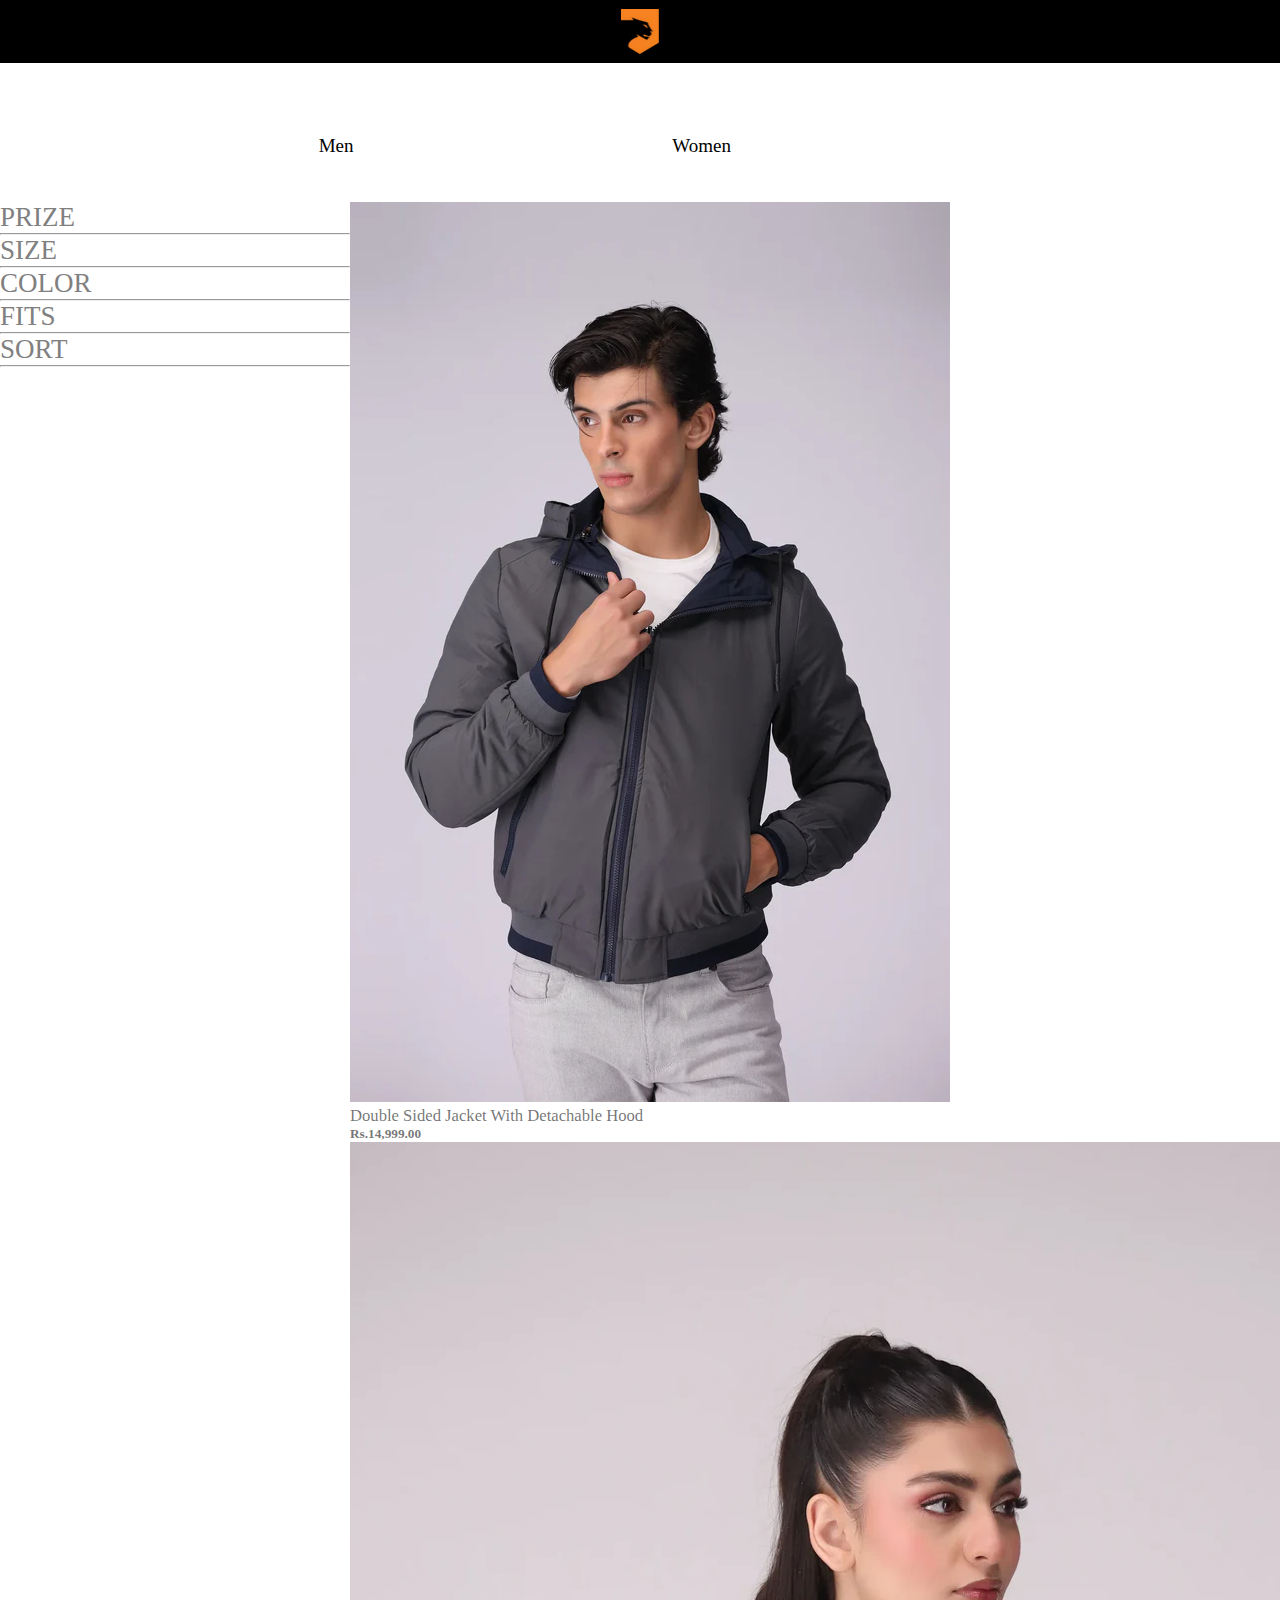
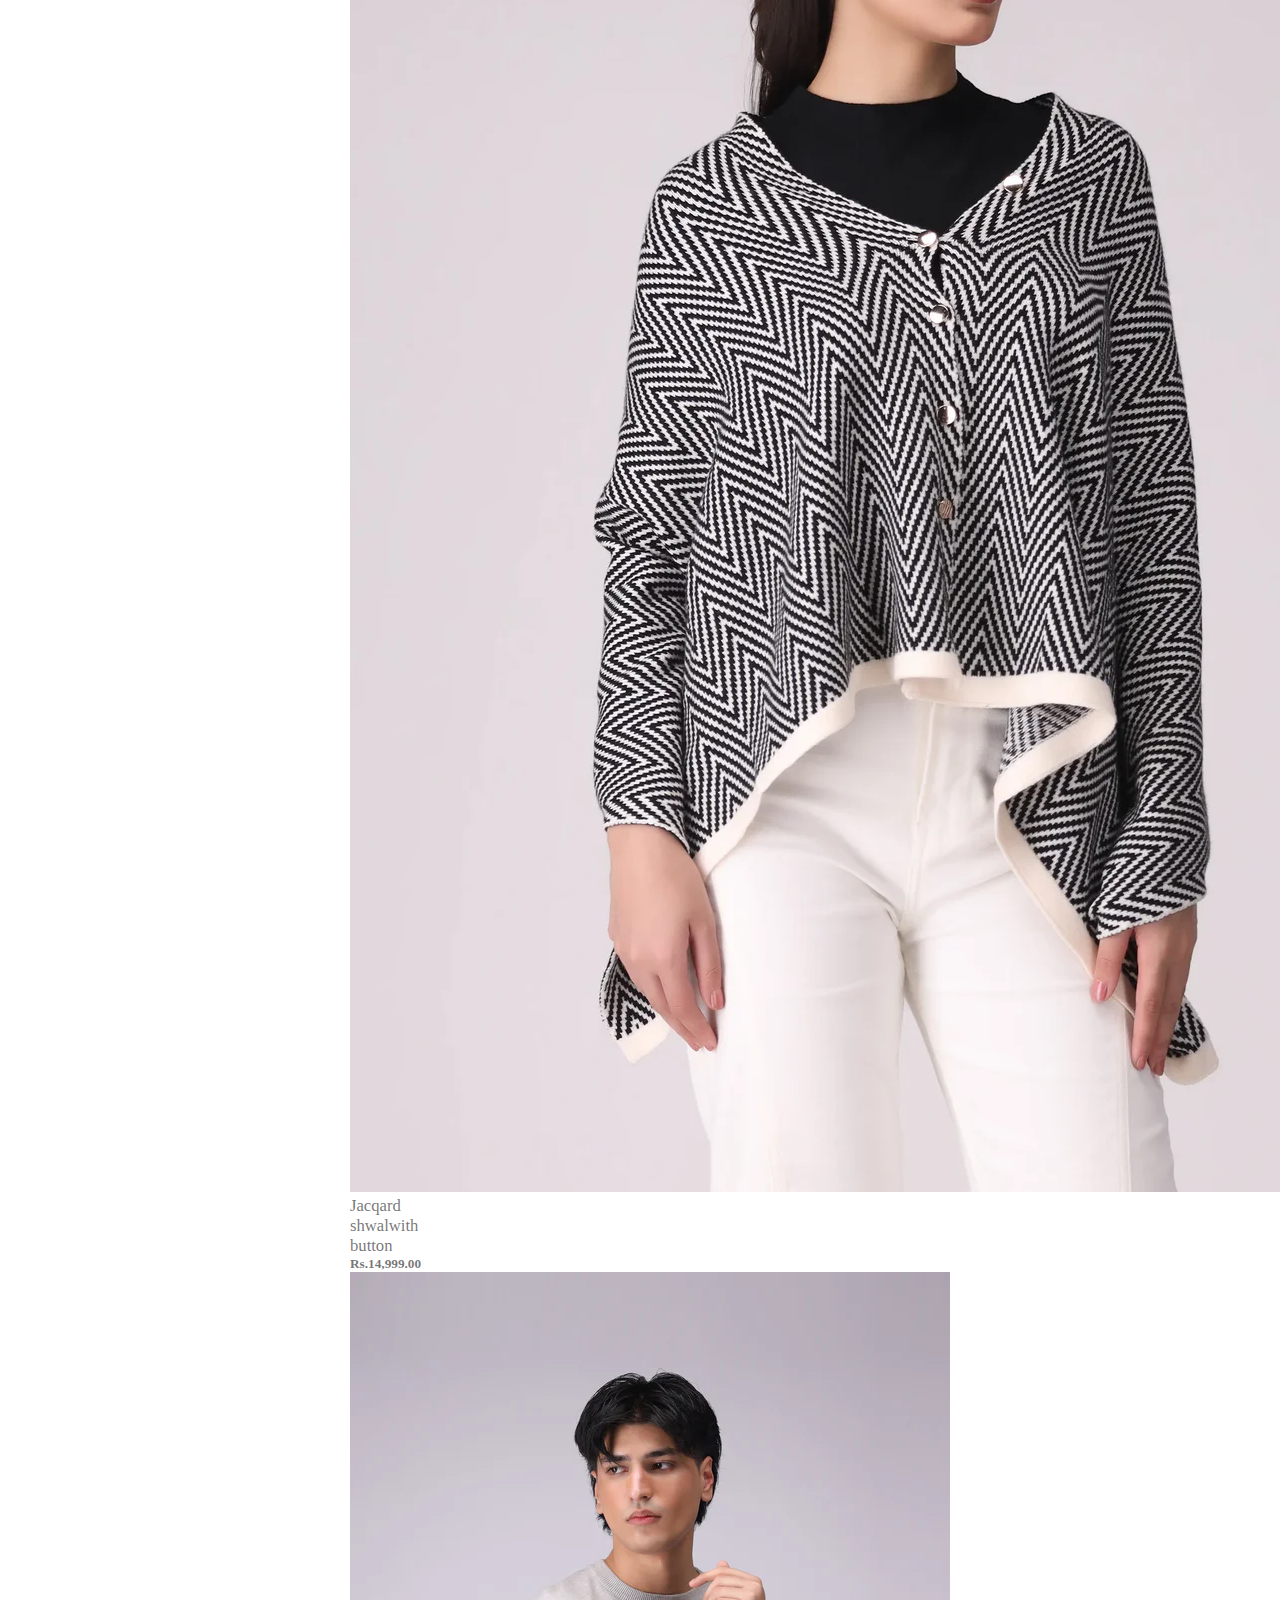
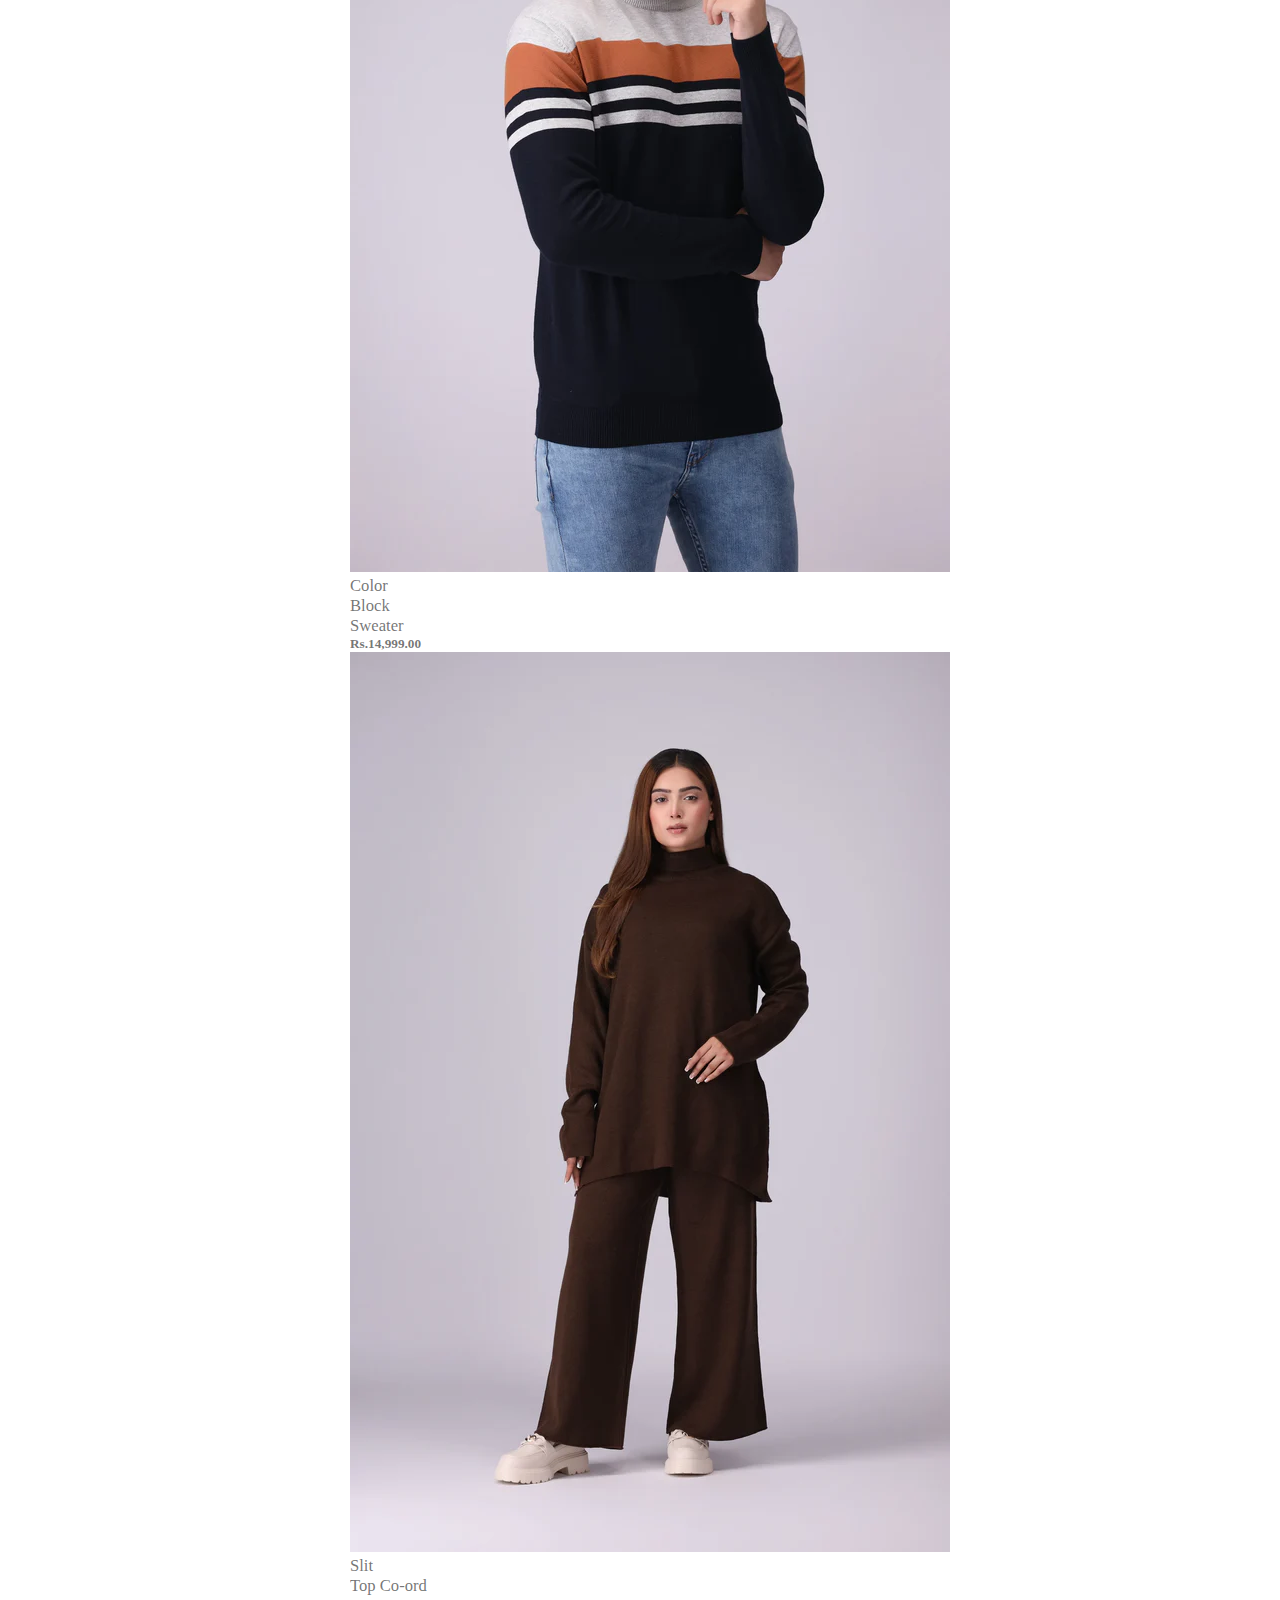
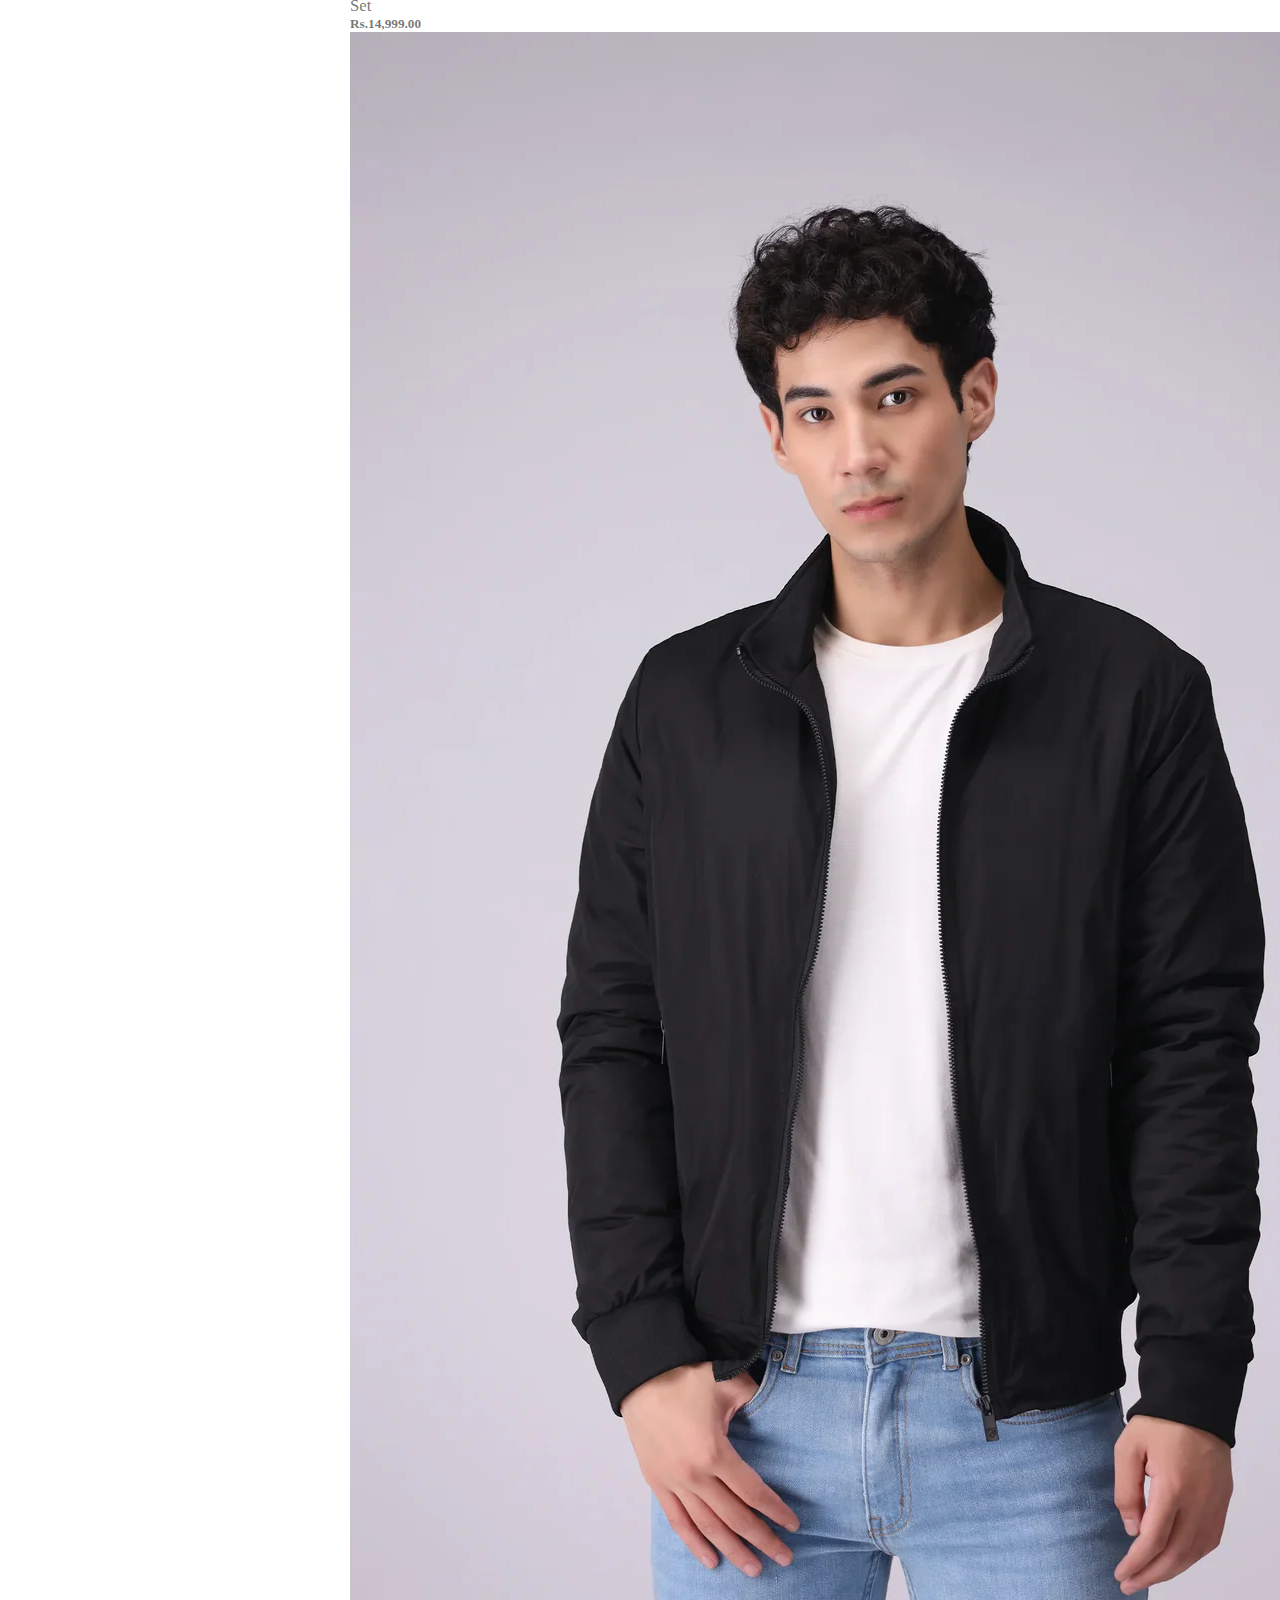
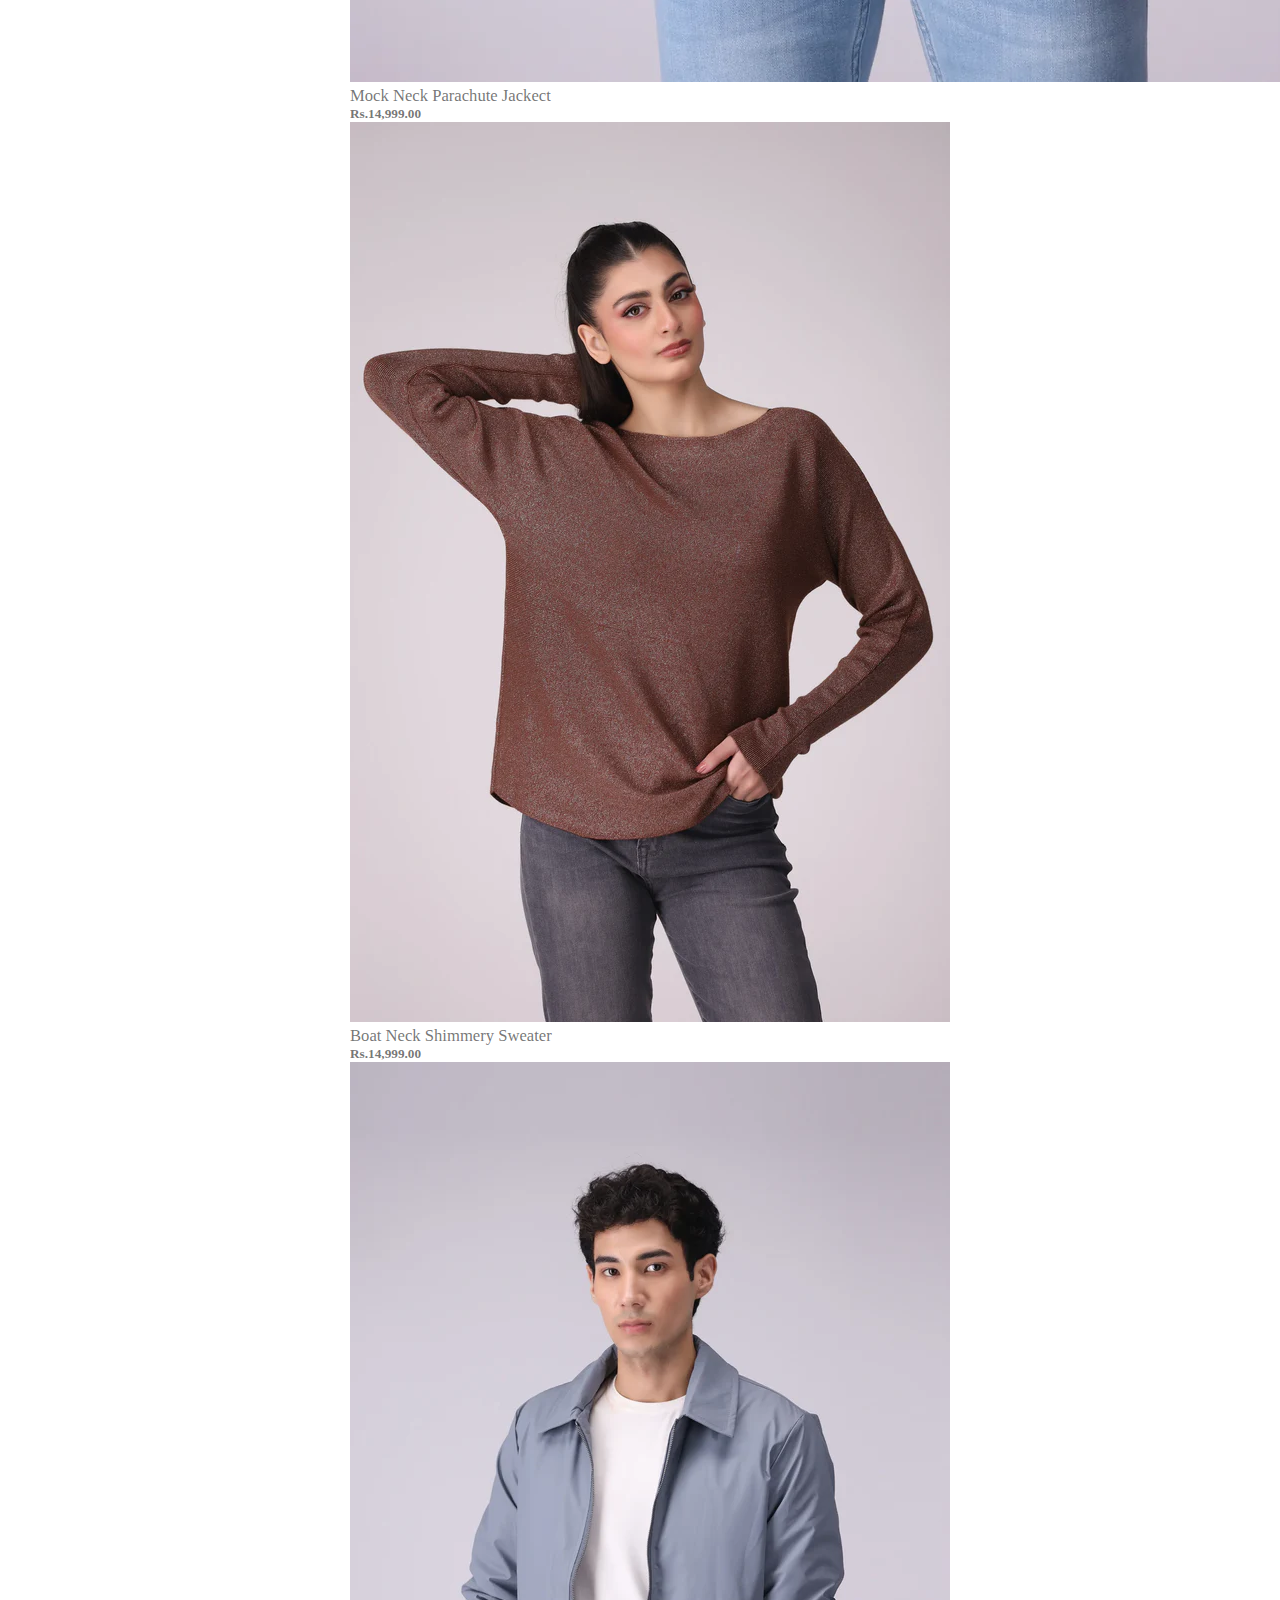
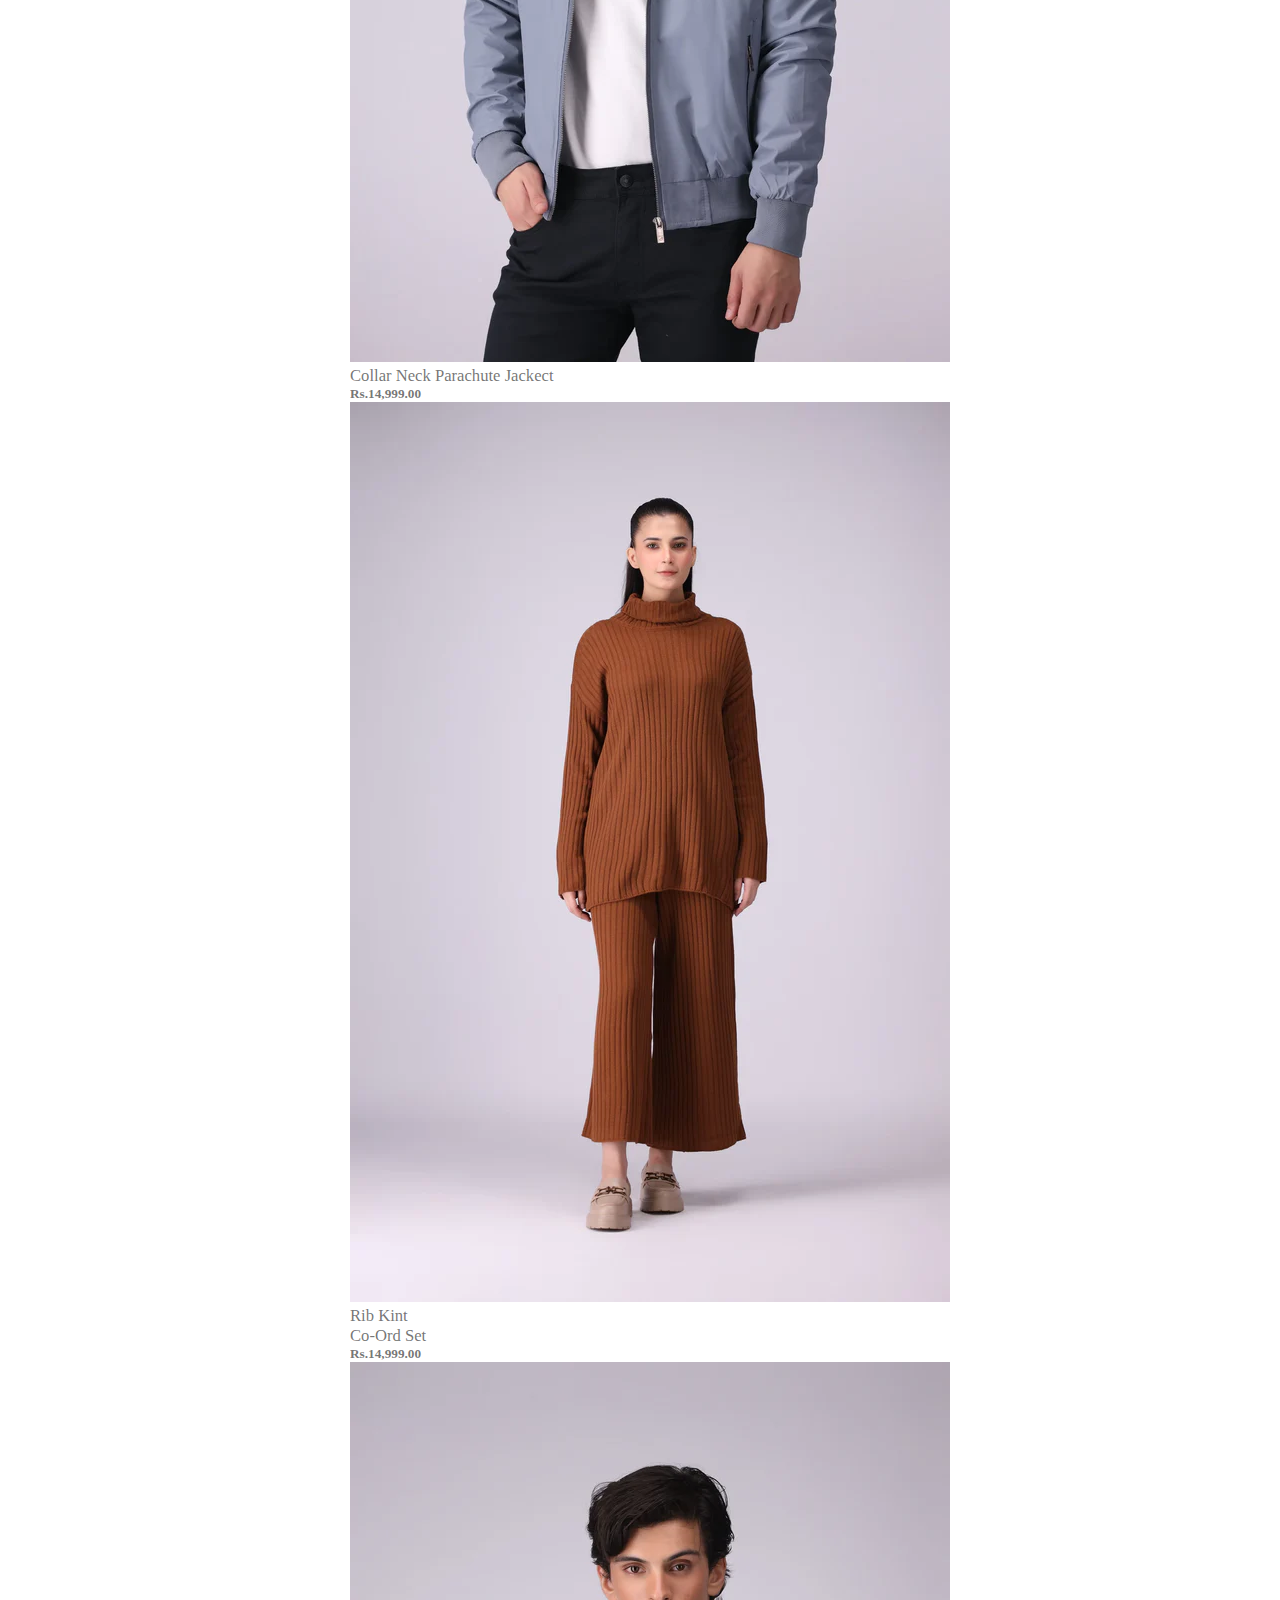
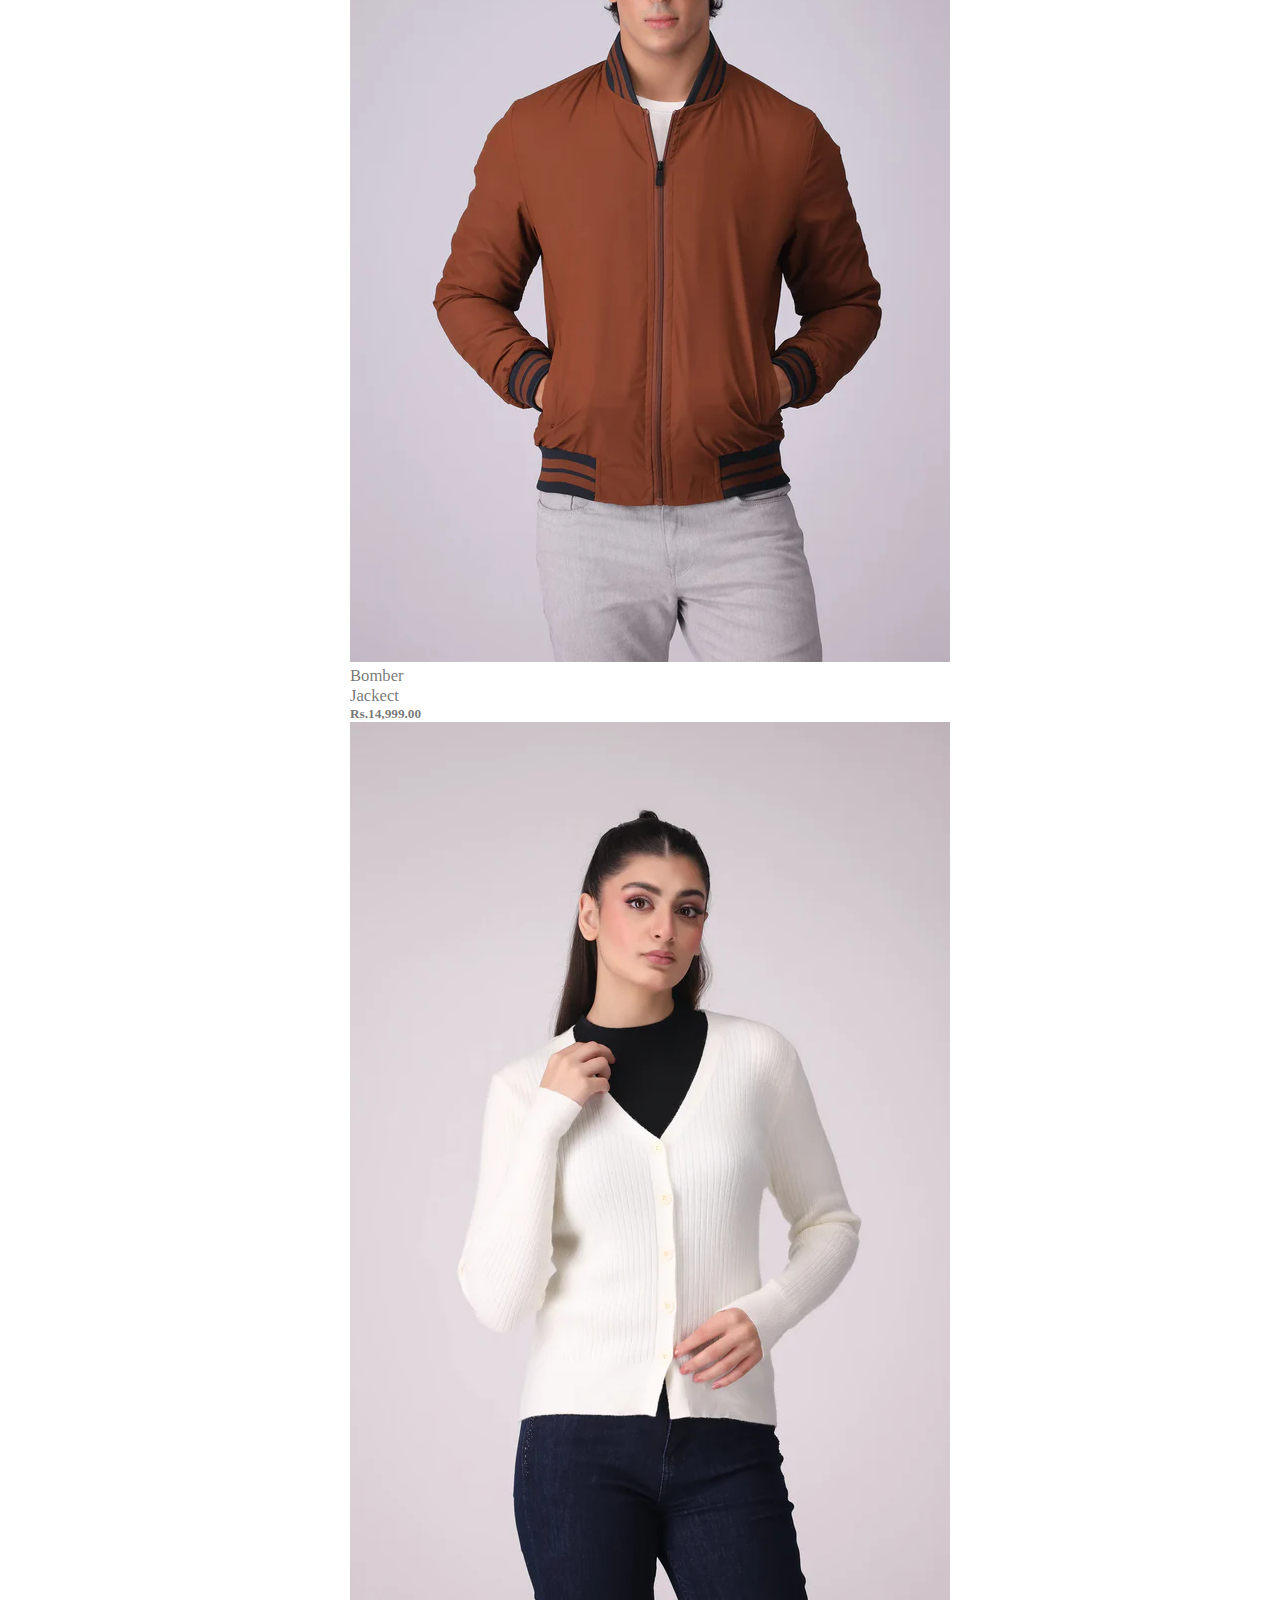
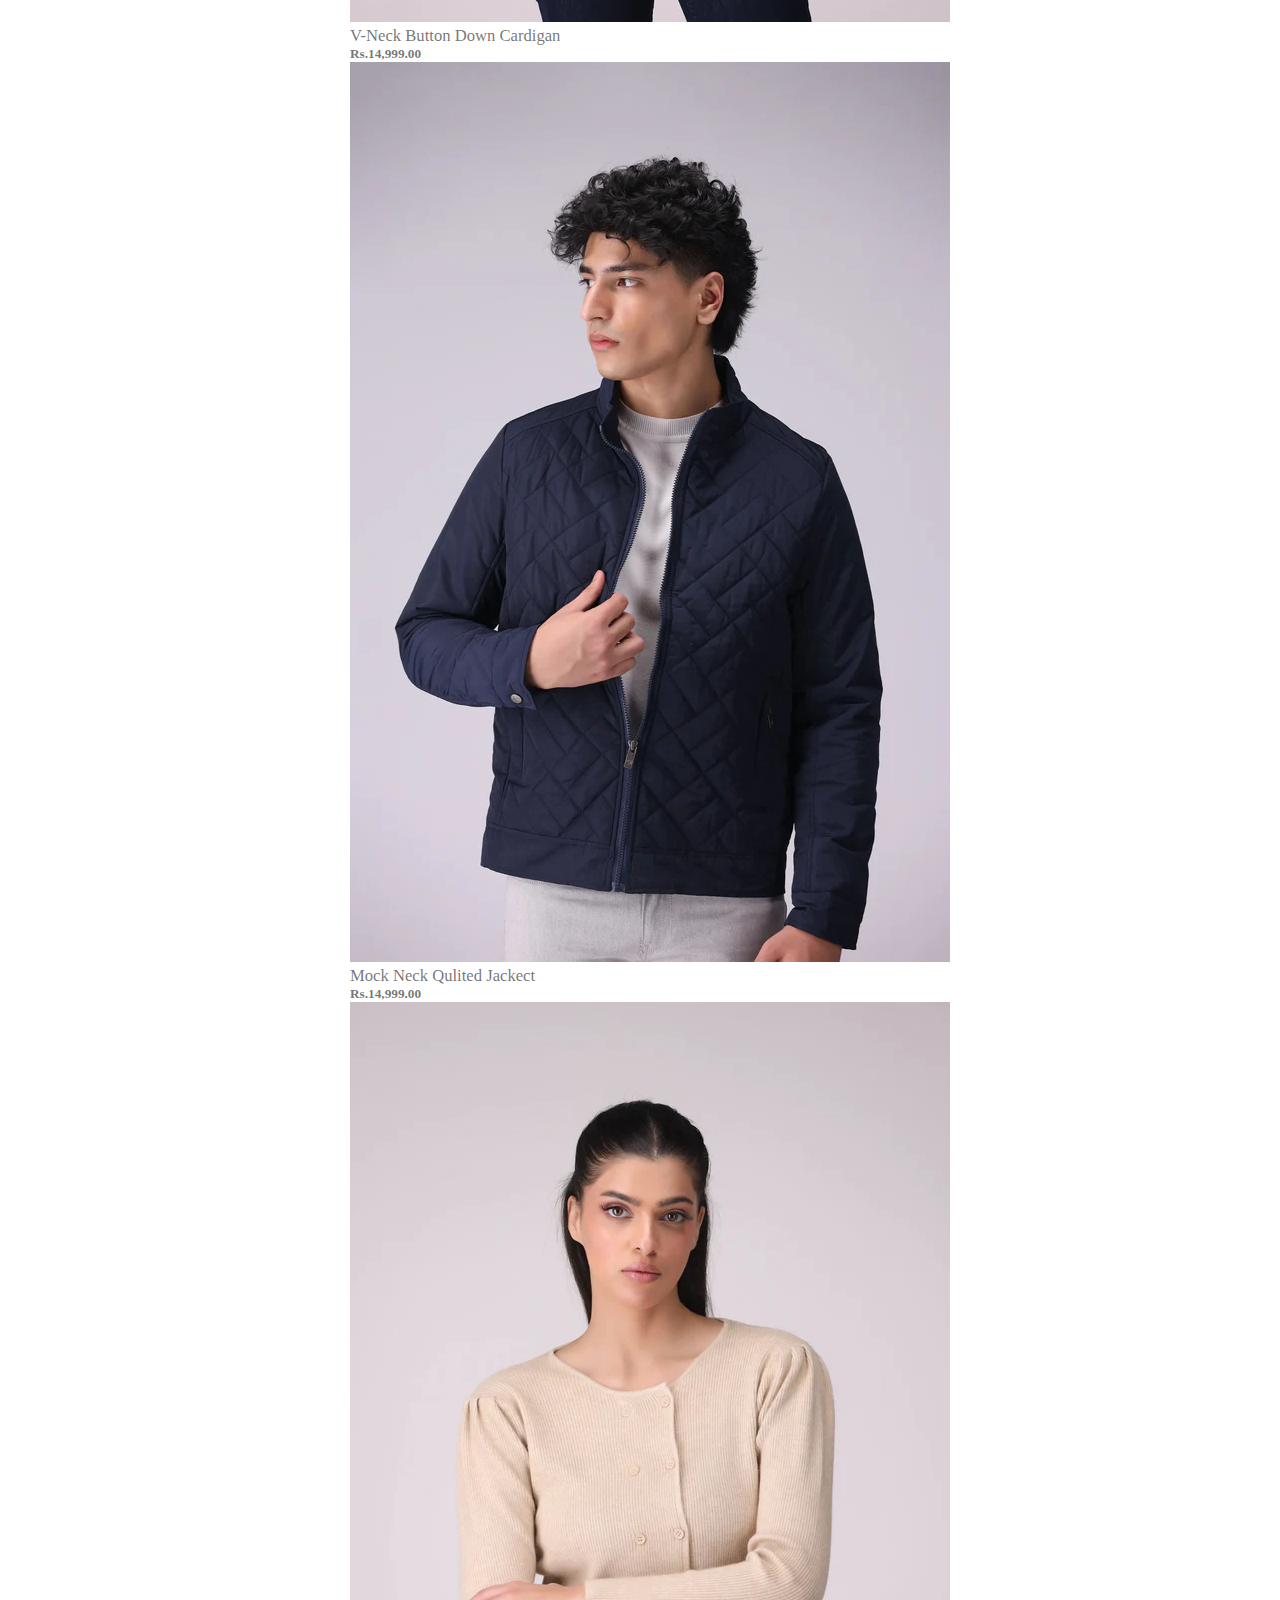
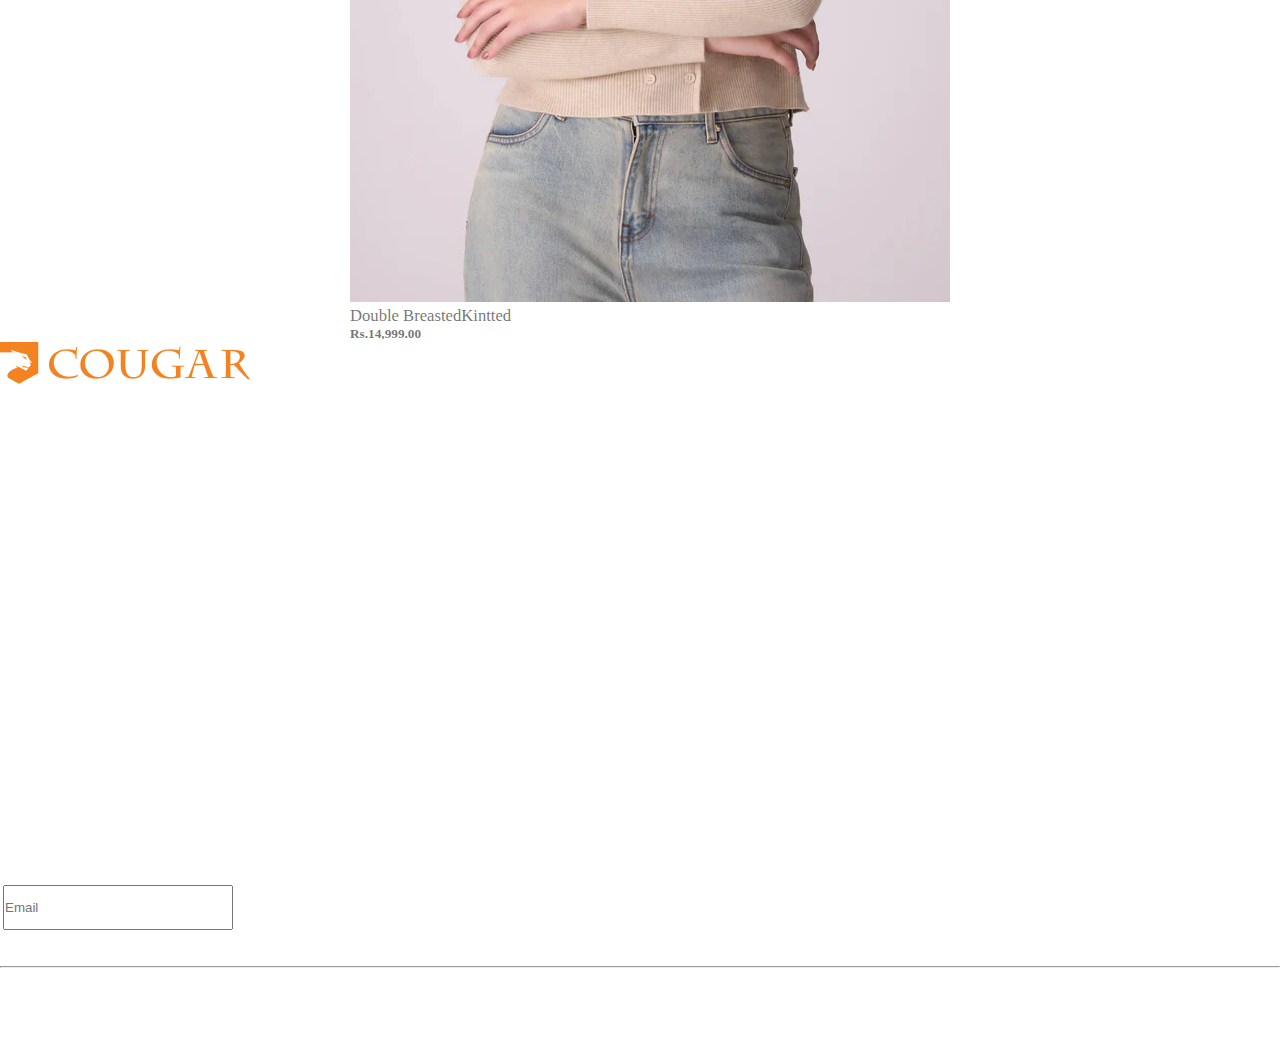
<file: banner.html>
<!DOCTYPE html>
<html lang="en">
  <head>
    <!-- Required meta tags -->
    <meta charset="utf-8" />
    <meta name="viewport" content="width=device-width, initial-scale=1" />

    <!-- Bootstrap CSS -->
    <link
      href="https://cdn.jsdelivr.net/npm/bootstrap@5.0.2/dist/css/bootstrap.min.css"
      rel="stylesheet"
      integrity="sha384-EVSTQN3/azprG1Anm3QDgpJLIm9Nao0Yz1ztcQTwFspd3yD65VohhpuuCOmLASjC"
      crossorigin="anonymous"
    />

    <!-- icon cdn -->
    <link
      rel="stylesheet"
      href="https://cdnjs.cloudflare.com/ajax/libs/font-awesome/6.7.1/css/all.min.css"
      integrity="sha512-5Hs3dF2AEPkpNAR7UiOHba+lRSJNeM2ECkwxUIxC1Q/FLycGTbNapWXB4tP889k5T5Ju8fs4b1P5z/iB4nMfSQ=="
      crossorigin="anonymous"
      referrerpolicy="no-referrer"
    />
    <link rel="stylesheet" href="banner.css" />

    <title>Banner</title>
  </head>
  <body>
    <header class="header">
      <div class="menuu">
        <i class="fa-solid fa-bars"></i>
      </div>
      <div class="logoo">
        <img src="images/Frame.webp" alt="" />
      </div>
      <div class="person">
        <i class="fa-solid fa-magnifying-glass"></i>
        <i class="fa-solid fa-person"></i>
        <i class="fa-solid fa-cart-shopping"></i>
      </div>
    </header>

    <div class="mw">
      <div class="m"><a href="#">Men</a></div>
      <div class="w"><a href="#">Women</a></div>
    </div>
    <div class="main-container">
      <!--------------------- this class is used for side navigation bar ------------------->
      <div class="sizing">
        <div class="price d-flex justify-content-between px-4">
          <div class="pri">
          <a href="#">PRIZE</a>
        </div>
        <div class="plus">
          <i class="fa-solid fa-plus"></i>
        </div>
        
        </div>
        <div class="line px-4">
          <hr>
        </div>
        <div class="size d-flex justify-content-between px-4">
          <div class="pri">
          <a href="#">SIZE</a>
        </div>
        <div class="plus">
          <i class="fa-solid fa-plus"></i>
        </div>
        
        </div>
        <div class="line px-4">
          <hr>
        </div>
        <div class="collor d-flex justify-content-between px-4">
          <div class="pri">
          <a href="#">COLOR</a>
        </div>
        <div class="plus">
          <i class="fa-solid fa-plus"></i>
        </div>
        
        </div>
        <div class="line px-4">
          <hr>
        </div>
        <div class="fits d-flex justify-content-between px-4">
          <div class="pri">
          <a href="#">FITS</a>
        </div>
        <div class="plus">
          <i class="fa-solid fa-plus"></i>
        </div>
        
        </div>
        <div class="line px-4">
          <hr>
        </div>
        <div class="sort d-flex justify-content-between px-4">
          <div class="pri">
          <a href="#">SORT</a>
        </div>
        <div class="plus">
          <i class="fa-solid fa-plus"></i>
        </div>
        
        </div>
        <div class="line px-4">
          <hr>
        </div>

      </div>
      <!------------------------- this is the actual content------------------------- -->
      <div class="cards">
        <!------------------------- this is our first row --------------------------->
        <div class="row">
          <div
            class="col d-flex flex-column justify-content-center align-items-center"
          >
            <div class="snap1">
             <a href="adcart.html"> <img src="/images/snap.1.webp" class="w-100" /></a>
            </div>
            <div class="details1 text-center">
              <a
                href="#"
                style="
                  color: rgba(0, 0, 0, 0.555);
                  font-weight: 500;
                  font-size: 1.3vw;
                "
              >
                Double Sided Jacket With Detachable Hood</a
              >
              <h5>Rs.14,999.00</h5>
            </div>
          </div>
          <div
            class="col d-flex flex-column justify-content-center align-items-center"
          >
            <div class="snap2">
              <img src="/images/snap.2.webp" class="w-100" />
            </div>
            <div class="details2 text-center">
              <a
                href="#"
                style="
                  color: rgba(0, 0, 0, 0.555);
                  font-weight: 500;
                  font-size: 1.3vw;
                "
              >
                Jacqard <br />
                shwalwith <br />
                button</a
              >
              <h5>Rs.14,999.00</h5>
            </div>
          </div>
          <div
            class="col d-flex flex-column justify-content-center align-items-center"
          >
            <div class="snap3">
              <img src="/images/snap.3.webp" class="w-100" />
            </div>
            <div class="details3 text-center">
              <a
                href="#"
                style="
                  color: rgba(0, 0, 0, 0.555);
                  font-weight: 500;
                  font-size: 1.3vw;
                "
              >
                Color <br />Block <br />
                Sweater</a
              >
              <h5>Rs.14,999.00</h5>
            </div>
          </div>
          <div
            class="col d-flex flex-column justify-content-center align-items-center"
          >
            <div class="snap4">
              <img src="/images/snap.4.webp" class="w-100" />
            </div>
            <div class="details4 text-center">
              <a
                href="#"
                style="
                  color: rgba(0, 0, 0, 0.555);
                  font-weight: 500;
                  font-size: 1.3vw;
                "
              >
                Slit <br />Top Co-ord <br />Set
              </a>
              <h5>Rs.14,999.00</h5>
            </div>
          </div>
        </div>
        <div class="row">
          <div
            class="col d-flex flex-column justify-content-center align-items-center"
          >
            <div class="snap5">
              <img src="/images/snap.5.webp" class="w-100" />
            </div>
            <div class="details5 text-center">
              <a
                href="#"
                style="
                  color: rgba(0, 0, 0, 0.555);
                  font-weight: 500;
                  font-size: 1.3vw;
                "
              >
                Mock Neck Parachute Jackect
              </a>
              <h5>Rs.14,999.00</h5>
            </div>
          </div>
          <div
            class="col d-flex flex-column justify-content-center align-items-center"
          >
            <div class="snap6">
              <img src="/images/snap.6.webp" class="w-100" />
            </div>
            <div class="details6 text-center">
              <a
                href="#"
                style="
                  color: rgba(0, 0, 0, 0.555);
                  font-weight: 500;
                  font-size: 1.3vw;
                "
              >
                Boat Neck Shimmery Sweater
              </a>
              <h5>Rs.14,999.00</h5>
            </div>
          </div>
          <div
            class="col d-flex flex-column justify-content-center align-items-center"
          >
            <div class="snap7">
              <img src="/images/snap.7.webp" class="w-100" />
            </div>
            <div class="details7 text-center">
              <a
                href="#"
                style="
                  color: rgba(0, 0, 0, 0.555);
                  font-weight: 500;
                  font-size: 1.3vw;
                "
              >
                Collar Neck Parachute Jackect</a
              >
              <h5>Rs.14,999.00</h5>
            </div>
          </div>
          <div
            class="col d-flex flex-column justify-content-center align-items-center"
          >
            <div class="snap8">
              <img src="/images/snap.8.webp" class="w-100" />
            </div>
            <div class="details8 text-center">
              <a
                href="#"
                style="
                  color: rgba(0, 0, 0, 0.555);
                  font-weight: 500;
                  font-size: 1.3vw;
                "
              >
                Rib Kint <br />
                Co-Ord Set
              </a>
              <h5>Rs.14,999.00</h5>
            </div>
          </div>
        </div>
        <div class="row">
          <div
            class="col d-flex flex-column justify-content-center align-items-center"
          >
            <div class="snap9">
              <img src="/images/snap.9.webp" class="w-100" />
            </div>
            <div class="details9 text-center">
              <a
                href="#"
                style="
                  color: rgba(0, 0, 0, 0.555);
                  font-weight: 500;
                  font-size: 1.3vw;
                "
              >
                Bomber <br />Jackect
              </a>
              <h5>Rs.14,999.00</h5>
            </div>
          </div>
          <div
            class="col d-flex flex-column justify-content-center align-items-center"
          >
            <div class="snap10">
              <img src="/images/snap.10.webp" class="w-100" />
            </div>
            <div class="details10 text-center">
              <a
                href="#"
                style="
                  color: rgba(0, 0, 0, 0.555);
                  font-weight: 500;
                  font-size: 1.3vw;
                "
              >
                V-Neck Button Down Cardigan
              </a>
              <h5>Rs.14,999.00</h5>
            </div>
          </div>
          <div
            class="col d-flex flex-column justify-content-center align-items-center"
          >
            <div class="snap11">
              <img src="/images/snap.11.webp" class="w-100" />
            </div>
            <div class="details11 text-center">
              <a
                href="#"
                style="
                  color: rgba(0, 0, 0, 0.555);
                  font-weight: 500;
                  font-size: 1.3vw;
                "
              >
                Mock Neck Qulited Jackect</a
              >
              <h5>Rs.14,999.00</h5>
            </div>
          </div>
          <div
            class="col d-flex flex-column justify-content-center align-items-center"
          >
            <div class="snap12">
              <img src="/images/snap.12.webp" class="w-100" />
            </div>
            <div class="details12 text-center">
              <a
                href="#"
                style="
                  color: rgba(0, 0, 0, 0.555);
                  font-weight: 500;
                  font-size: 1.3vw;
                "
              >
                Double BreastedKintted
              </a>
              <h5>Rs.14,999.00</h5>
            </div>
          </div>
        </div>
      </div>
    </div>
    <div class="footer bg-dark">
      <footer>
          <div class="row">
              <div class="col-4 ps-5 pt-5">
                  <img src="images/Group_147.png" alt=""><br><br>
                  <p style="color: white; font-weight: bold; font-size:23px">Customer Support</p>
                  <div class="line" style="line-height: 0.5;">
                  <p style="color: white; font-family:sans-serif;font-size:18px ">Monday to Saturday 9:00 AM to 2:00</p>
                  <p style="color: white; font-family:sans-serif;font-size:18px ">Sunday 12:00 PM to 12:00 AM</p>
                  </div>
                  <p style="color: white; font-weight: bold; font-size:23px">Contact Information</p>
                  <div class="line"style="line-height: 0.5;">
                  <p style="color: white; font-family:sans-serif;font-size:18px ">Landline: 042-32301484</p>
                  <p style="color: white; font-family:sans-serif;font-size:18px ">Email: info@cougar.com.pk</p>
                  </div>
              </div>
              <div class="col-2 pt-5">
              <p style="color: white; font-weight: bold; font-size:27px">Information</p>
              
              <a href="#" style="color: white; font-family:sans-serif;font-size:18px ">Blogs</a><br>
              <a href="#" style="color: white; font-family:sans-serif;font-size:18px ">Terms & Conditions</a><br>
              <a href="#" style="color: white; font-family:sans-serif;font-size:18px ">Store Locator</a>
              
              </div>
              <div class="col-3 pt-5">
                  <a href="#" style="color: white; font-weight: bold; font-size:27px">Customer Care</a><br><br>
                  <div class="line" style="line-height: 2;">
                  <a href="#" style="color: white; font-family:sans-serif;font-size:18px ">Contact us</a><br>
                  <a href="#" style="color: white; font-family:sans-serif;font-size:18px ">FAQ'S</a><br>
                  <a href="#" style="color: white; font-family:sans-serif;font-size:18px ">Feedback / Complaint</a><br>
                  <a href="#" style="color: white; font-family:sans-serif;font-size:18px ">Track Your Order</a><br>
                  <a href="#" style="color: white; font-family:sans-serif;font-size:18px ">Privacy Policy</a><br>
              </div>
              </div>
              <div class="col-3 pt-5">
                  
                  <p style="color: white; font-weight: bold; font-size:27px">Sign up and save</p>
                  <p style="color: white; font-family:sans-serif;font-size:20px ">Subscribe to get special offers</p>
                  <div class="email">
                      <i style="font-size: 5vh; padding-left:3px;" class="fa-regular fa-envelope"></i>
                      <input type="email" placeholder="Email" class="bg-transparent" style="height: 5vh; width: 230px">
                  </div>
                  <div class="icon mt-2">
                      <i style="color: white; font-size:30px" class="fa-brands fa-facebook"></i>
                      <i style="color: white; font-size:30px" class="fa-brands fa-x-twitter"></i>
                      <i style="color: white; font-size:30px" class="fa-brands fa-pinterest"></i>
                      <i style="color: white; font-size:30px" class="fa-brands fa-instagram"></i>
                      <i style="color: white; font-size:30px" class="fa-brands fa-snapchat"></i>
                      <i style="color: white; font-size:30px" class="fa-brands fa-youtube"></i>
                      <i style="color: white; font-size:30px" class="fa-brands fa-tiktok"></i>
                  </div>
              </div>
          </div>
          <br><br>
          <hr style="color: gray;">
          <br><br>
          <div class="powered">
  
              <p style="color: white; text-align:center">© 2024,Cougar clothing - powered by Technogroves</p><br><br>
          </div>
  </body>
  <script src="https://cdn.jsdelivr.net/npm/bootstrap@5.0.2/dist/js/bootstrap.bundle.min.js"></script>
</html>
</file>
<file: banner.css>
* {
  margin: 0;
  padding: 0;
  box-sizing: border-box;
}
html,
body {
  height: 100%;
  width: 100%;
}
a {
  text-decoration: none;
}

.header {
  display: flex;
  justify-content: space-between;
  background: #000;
  width: 100%;
  height: 7vh;
}
.menuu {
  padding-left: 3vw;
  font-size: 25px;
  padding-top: 1vh;
  color: white;
}
.logoo {
  padding-top: 1vh;
}
.logoo img {
  height: 5vh;
  width: 3vw;
}
.person {
  padding-right: 3vw;
  padding-top: 1vh;
  font-size: 25px;
  color: white;
}
.mw {
  display: flex;
  margin-top: 8vh;
  justify-content: center;
  justify-content: space-evenly;
  font-size: 19px;
  margin-bottom: 5vh;
}
.mw a {
  color: #000;
}
.mw .w {
  margin-right: 18vw;
}
.main-container {
  display: flex;
}
.sizing {
  width: 350px;
}
.cards {
  width: calc(100% - 350px);
  overflow-x: hidden;
}
.snap1:hover img {
  opacity: 0;
}
.snap1:hover {
  background-image: url("/images/snap1.webp");
  background-position: center;
  background-repeat: no-repeat;
  background-size: cover;
}
.snap2:hover img {
  opacity: 0;
}
.snap2:hover {
  background-image: url("/images/snap2.webp");
  background-position: center;
  background-repeat: no-repeat;
  background-size: cover;
}
.snap3:hover img {
  opacity: 0;
}
.snap3:hover {
  background-image: url("/images/snap3.webp");
  background-position: center;
  background-repeat: no-repeat;
  background-size: cover;
}
.snap4:hover img {
  opacity: 0;
}
.snap4:hover {
  background-image: url("/images/snap4.webp");
  background-position: center;
  background-repeat: no-repeat;
  background-size: cover;
}
.details1 {
  /* border: 1px solid black; */
  width: 70%;
  border-radius: 10px;
  background: white;
  color: rgba(0, 0, 0, 0.555);
}
.details1:hover {
  transform: scale(1.1) translateY(-20px);
}
.snap5:hover img {
    opacity: 0;
  }
  .snap5:hover {
    background-image: url("/images/snap5.webp");
    background-position: center;
    background-repeat: no-repeat;
    background-size: cover;
  }
  .snap6:hover img {
    opacity: 0;
  }
  .snap6:hover {
    background-image: url("/images/snap6.webp");
    background-position: center;
    background-repeat: no-repeat;
    background-size: cover;
  }
  .snap7:hover img {
    opacity: 0;
  }
  .snap7:hover {
    background-image: url("/images/snap7.webp");
    background-position: center;
    background-repeat: no-repeat;
    background-size: cover;
  }
  .snap8:hover img {
    opacity: 0;
  }
  .snap8:hover {
    background-image: url("/images/snap8.webp");
    background-position: center;
    background-repeat: no-repeat;
    background-size: cover;
  }
  .snap9:hover:hover img {
    opacity: 0;
  }
  .snap9:hover:hover {
    background-image: url("/images/snap9.webp");
    background-position: center;
    background-repeat: no-repeat;
    background-size: cover;
  }
  .snap10:hover img {
    opacity: 0;
  }
  .snap10:hover {
    background-image: url("/images/snap10.webp");
    background-position: center;
    background-repeat: no-repeat;
    background-size: cover;
  }
  .snap11:hover:hover img {
    opacity: 0;
  }
  .snap11:hover {
    background-image: url("/images/snap11.webp");
    background-position: center;
    background-repeat: no-repeat;
    background-size: cover;
  }
  .snap12:hover img {
    opacity: 0;
  }
  .snap12:hover {
    background-image: url("/images/snap12.webp");
    background-position: center;
    background-repeat: no-repeat;
    background-size: cover;
  }
  .details2 {
    /* border: 1px solid black; */
    width: 70%;
    border-radius: 10px;
    background: white;
    color: rgba(0, 0, 0, 0.555);
  }
  .details2:hover {
    transform: scale(1.1) translateY(-20px);
  }
  .details3 {
    /* border: 1px solid black; */
    width: 70%;
    border-radius: 10px;
    background: white;
    color: rgba(0, 0, 0, 0.555);
  }
  .details3:hover {
    transform: scale(1.1) translateY(-20px);
  }
  .details4 {
    /* border: 1px solid black; */
    width: 70%;
    border-radius: 10px;
    background: white;
    color: rgba(0, 0, 0, 0.555);
  }
  .details4:hover {
    transform: scale(1.1) translateY(-20px);
  }
  .details5 {
    /* border: 1px solid black; */
    width: 70%;
    border-radius: 10px;
    background: white;
    color: rgba(0, 0, 0, 0.555);
  }
  .details5:hover {
    transform: scale(1.1) translateY(-20px);
  }
  .details6 {
    /* border: 1px solid black; */
    width: 70%;
    border-radius: 10px;
    background: white;
    color: rgba(0, 0, 0, 0.555);
  }
  .details6:hover {
    transform: scale(1.1) translateY(-20px);
  }
  .details7 {
    /* border: 1px solid black; */
    width: 70%;
    border-radius: 10px;
    background: white;
    color: rgba(0, 0, 0, 0.555);
  }
  .details7:hover {
    transform: scale(1.1) translateY(-20px);
  }
  .details8 {
    /* border: 1px solid black; */
    width: 70%;
    border-radius: 10px;
    background: white;
    color: rgba(0, 0, 0, 0.555);
  }
  .details8:hover {
    transform: scale(1.1) translateY(-20px);
  }
  .details9 {
    /* border: 1px solid black; */
    width: 70%;
    border-radius: 10px;
    background: white;
    color: rgba(0, 0, 0, 0.555);
  }
  .details9:hover {
    transform: scale(1.1) translateY(-20px);
  }
  .details10 {
    /* border: 1px solid black; */
    width: 70%;
    border-radius: 10px;
    background: white;
    color: rgba(0, 0, 0, 0.555);
  }
  .details10:hover {
    transform: scale(1.1) translateY(-20px);
  }
  .details11 {
    /* border: 1px solid black; */
    width: 70%;
    border-radius: 10px;
    background: white;
    color: rgba(0, 0, 0, 0.555);
  }
  .details11:hover {
    transform: scale(1.1) translateY(-20px);
  }.details12 {
    /* border: 1px solid black; */
    width: 70%;
    border-radius: 10px;
    background: white;
    color: rgba(0, 0, 0, 0.555);
  }
  .details12:hover {
    transform: scale(1.1) translateY(-20px);
  }
  .pri a{
    font-size: 3vh;
    color: gray;
    transition: all ease .50s;
  }
  .pri a:hover{
    color: #000;
  }
  .plus{
    font-size: 3vh;
    color: gray;
    transition: all ease .50s;
  }
  .plus:hover{
    color: #000;
  }
</file>
